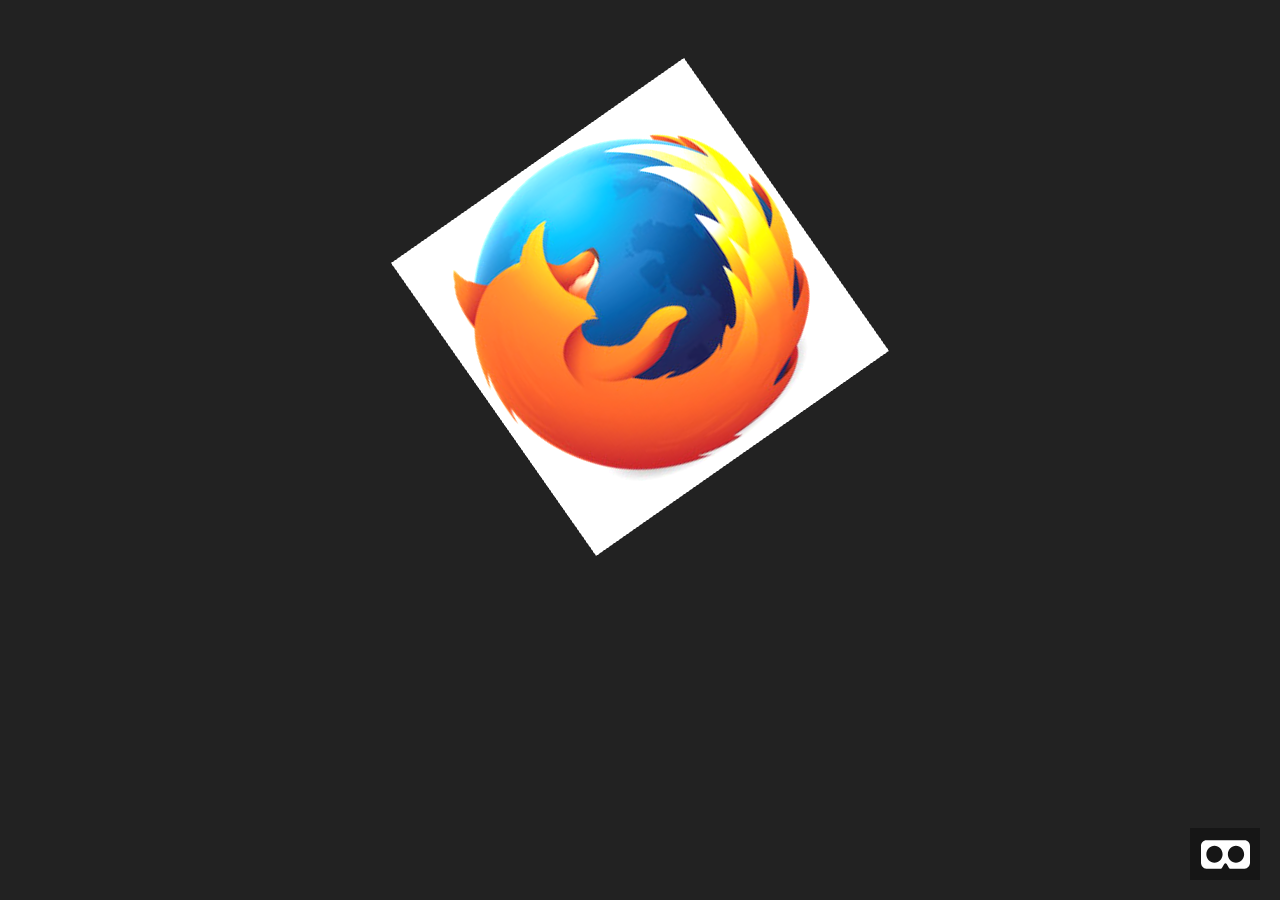
<file: exemplo1.html>
<!DOCTYPE html>
<html>
  <head>
    <meta charset="utf-8">
    <meta http-equiv="X-UA-Compatible" content="IE=edge">
    <meta name="viewport" content="width=device-width, initial-scale=1">
    <title>Exemplo 1</title>
    <script src="js/aframe.min.js"></script>
  </head>
  <body>
    <a-scene>
      <a-entity rotation="0 0 35" geometry="primitive: box" material="src: img/resources/firefox.jpg" position="0 2 -2"></a-entity>
      <a-sky color="#222"></a-sky>
    </a-scene>
  </body>
</html>
</file>
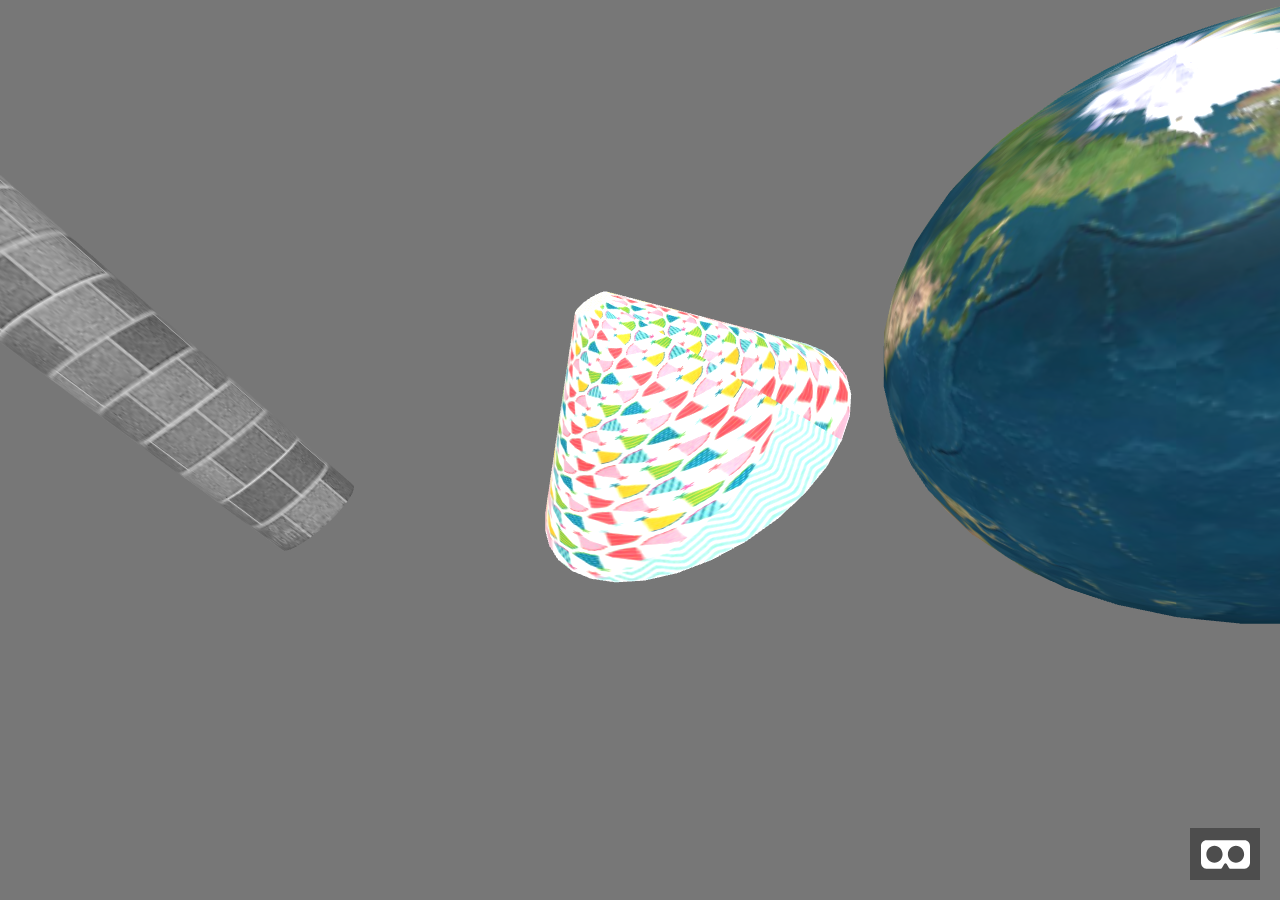
<file: exemplo2.html>
<!DOCTYPE html>
<html>
  <head>
    <meta charset="utf-8">
    <meta http-equiv="X-UA-Compatible" content="IE=edge">
    <meta name="viewport" content="width=device-width, initial-scale=1">
    <script src="js/aframe.min.js"></script>
  </head>
  <body>
  <a-scene>
    <a-entity rotation="0 45 45" geometry="primitive: cylinder; height: 2; radius: 0.2" position="-2 2 -2" material="src: img/resources/blocks.jpeg"></a-entity>
    <a-entity rotation="0 45 45" geometry="primitive: cone; radiusBottom: 1; radiusTop: 0.1" position="0 2 -3" material="src: img/resources/birthday.jpg"></a-entity>
    <a-entity rotation="0 45 45" geometry="primitive: sphere; radius: 1" position="2 2 -2" material="src: img/resources/earth.png"></a-entity>
    <a-sky color="#777"></a-sky>
  </a-scene>
  </body>
</html>
</file>
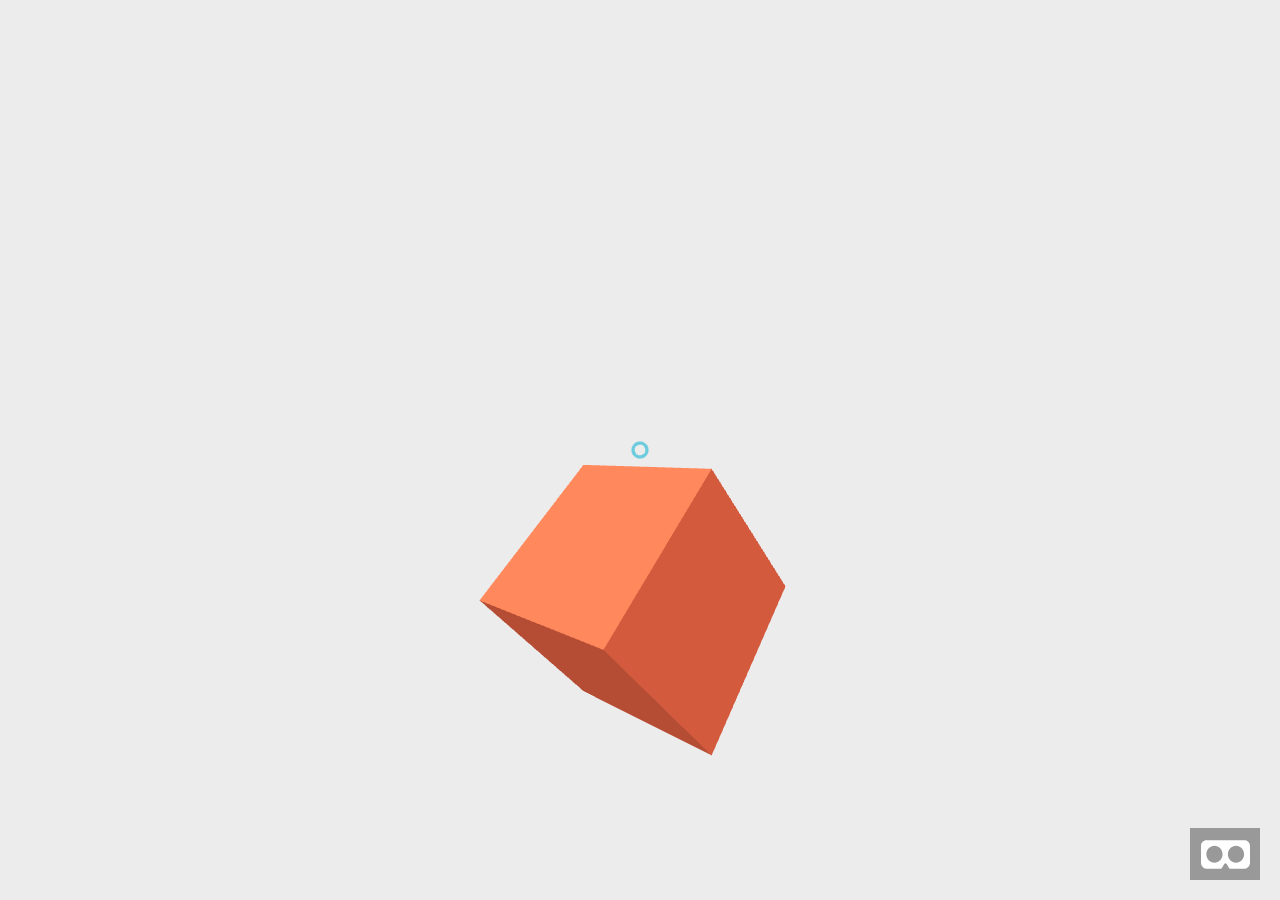
<file: exemplo3.html>
<!DOCTYPE html>
<html>
  <head>
    <meta charset="utf-8">
    <meta http-equiv="X-UA-Compatible" content="IE=edge">
    <title>Exemplo 3</title>
    <meta name="viewport" content="width=device-width, initial-scale=1">
    <script src="js/aframe.min.js"></script>
  </head>
  <body>
    <a-scene>
        <a-entity position="0 0 4">
          <a-camera id="camera">
            <a-cursor color="#4CC3D9"></a-cursor>
          </a-camera>
        </a-entity>

        <a-box color="#F16745" position="0 0 -2" rotation="0 45 45" scale="2 2 2">
          <a-animation attribute="scale" begin="mouseenter" dur="300" to="3 3 3"></a-animation>
          <a-animation attribute="scale" begin="mouseleave" dur="300" to="2 2 2"></a-animation>
        </a-box>

        <a-sky color="#ECECEC"></a-sky>
      </a-scene>
  </body>
</html>
</file>
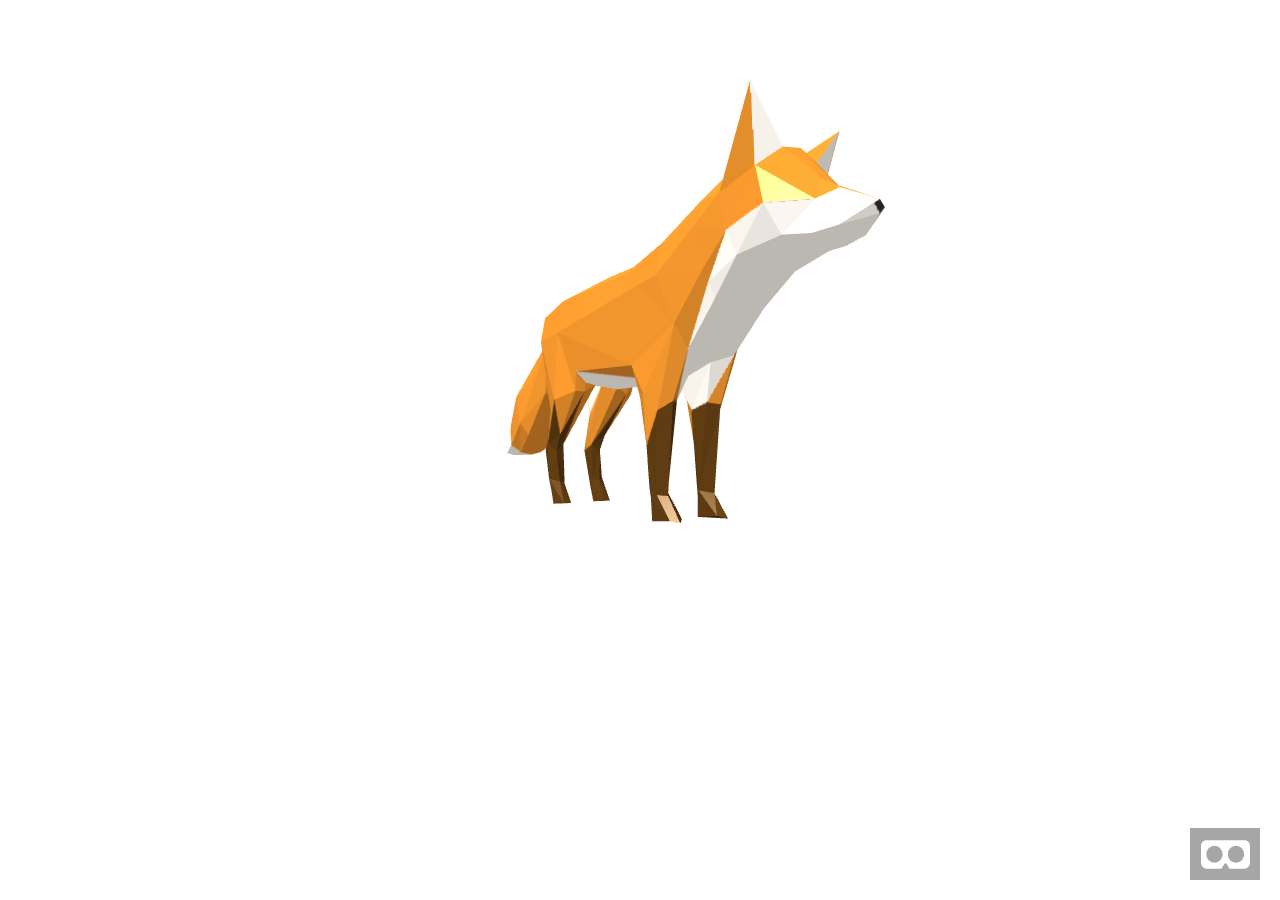
<file: exemplo4.html>
<!DOCTYPE html>
<html>
  <head>
    <meta charset="utf-8">
    <meta http-equiv="X-UA-Compatible" content="IE=edge">
    <meta name="viewport" content="width=device-width, initial-scale=1">
    <script src="js/aframe.min.js"></script>
  </head>
  <body>
    <a-scene>

      <a-assets>
        <a-asset-item id="fox-obj" src="obj/low-poly-fox-by-pixelmannen.obj"></a-asset-item>
        <a-asset-item id="fox-mtl" src="obj/low-poly-fox-by-pixelmannen.mtl"></a-asset-item>
      </a-assets>

      <a-entity obj-model="obj: #fox-obj; mtl: #fox-mtl" scale="0.1 0.1 0.1" position="0 0 -14" rotation="0 35 0"></a-entity>

    </a-scene>
  </body>
</html>
</file>
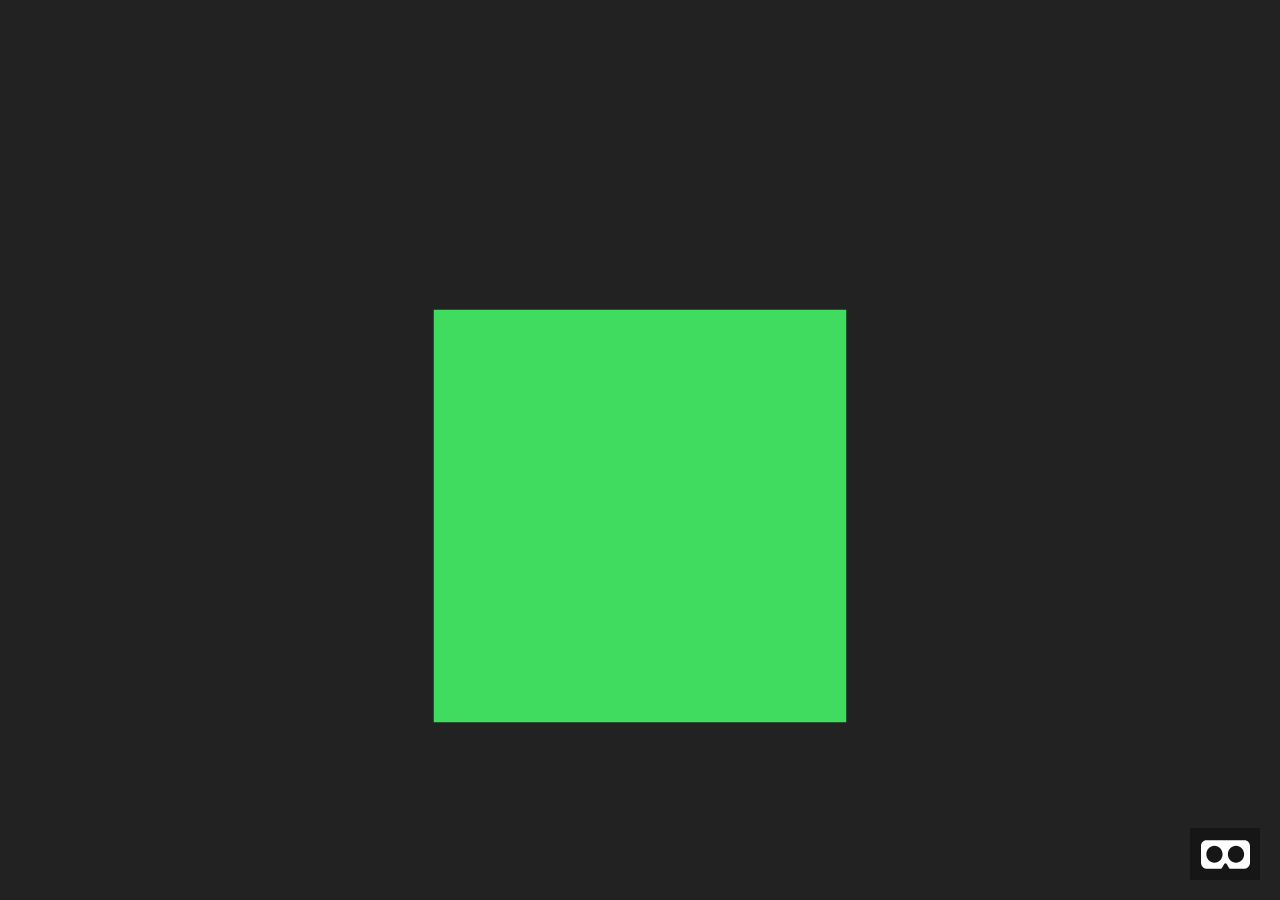
<file: exemplo5.html>
<!DOCTYPE html>
<html>
  <head>
    <meta charset="utf-8">
    <meta http-equiv="X-UA-Compatible" content="IE=edge">
    <meta name="viewport" content="width=device-width, initial-scale=1">
    <title>Exemplo 5</title>
    <script src="js/aframe.min.js"></script>
  </head>
  <body>
    <a-scene>
      <a-assets>
        <a-mixin id="box" geometry="primitive: box"></a-mixin>
        <a-mixin id="tall" geometry="height: 10"></a-mixin>
        <a-mixin id="wide" geometry="width: 10"></a-mixin>
      </a-assets>
      <a-entity mixin="wide tall box" geometry="depth: 2" position="0 0 -14"></a-entity>
      <a-sky color="#222"></a-sky>
    </a-scene>
  </body>
</html>
</file>
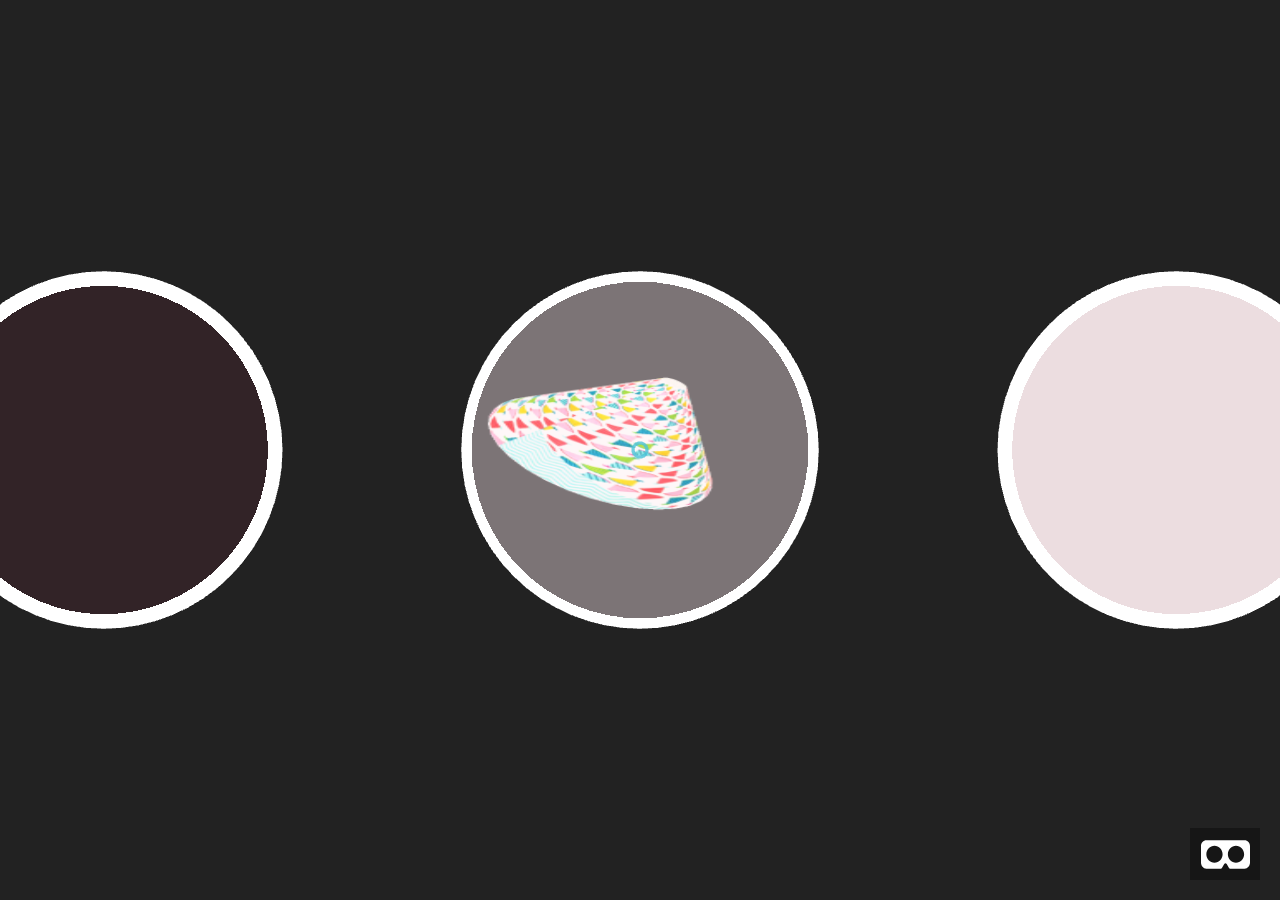
<file: exemplo6.html>
<!DOCTYPE html>
<html>
  <head>
    <meta charset="utf-8">
    <meta http-equiv="X-UA-Compatible" content="IE=edge">
    <meta name="viewport" content="width=device-width, initial-scale=1">
    <title>Exemplo 6</title>
    <script src="js/aframe.min.js"></script>
  </head>
  <body>
    <a-scene>
        <a-assets>
          <img id="exemplo1" src="img/exemplo1.png">
          <img id="exemplo2" src="img/exemplo2.png">
          <img id="exemplo3" src="img/exemplo3.png">
        </a-assets>

        <a-link href="exemplo1.html" image="#exemplo1" title="Exemplo 1" position="-3 0 -3"></a-link>
        <a-link href="exemplo2.html" image="#exemplo2" title="Exemplo 2" position="0 0 -3"></a-link>
        <a-link href="exemplo3.html" image="#exemplo3" title="Exemplo 3" position="3 0 -3"></a-link>
        <a-sky color="#222"></a-sky>

        <!-- Camera + cursor. -->
        <a-entity camera look-controls wasd-controls>
          <a-cursor color="#4CC3D9"></a-cursor>
        </a-entity>
    </a-scene>
  </body>
</html>
</file>
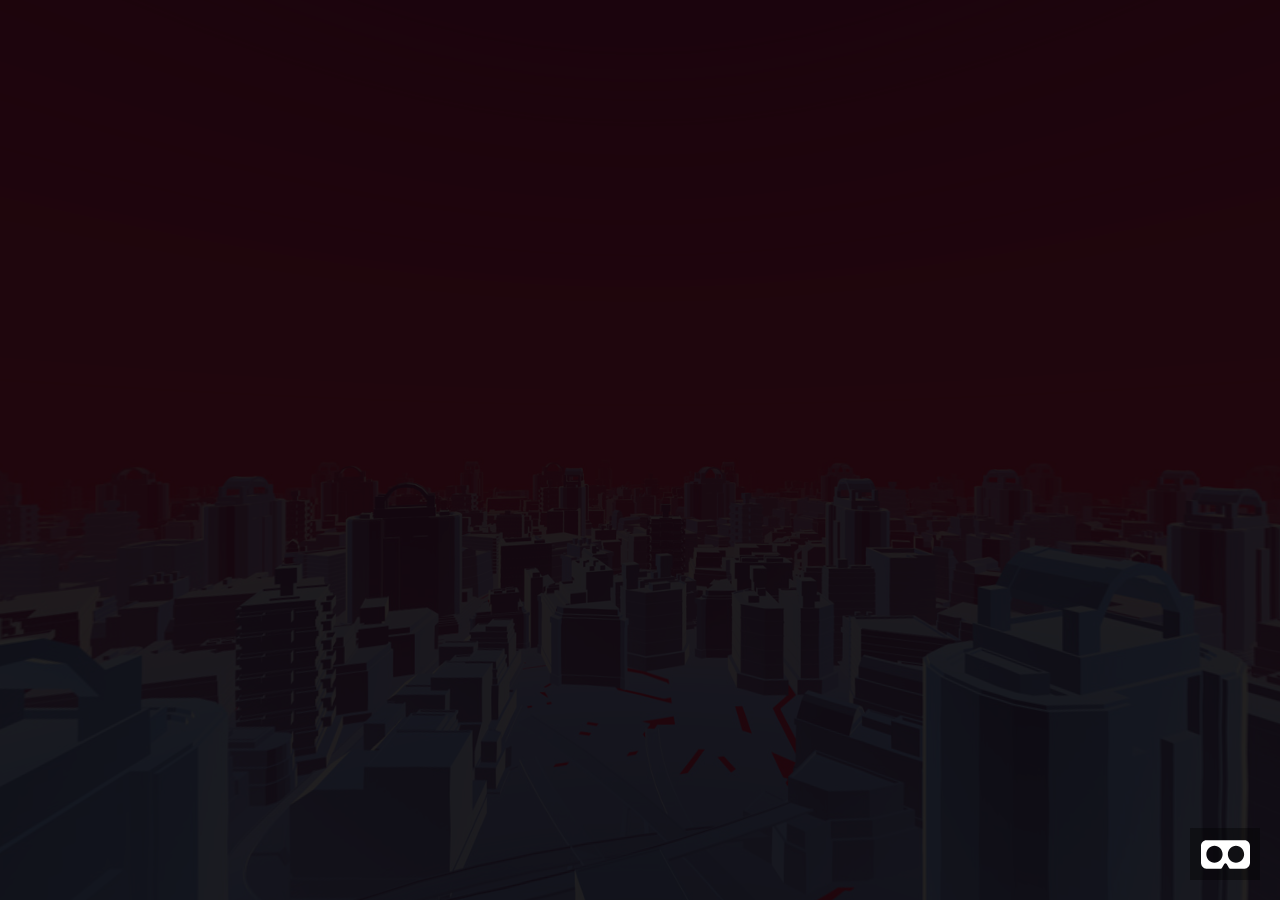
<file: exemplo7.html>
<!DOCTYPE html>
<html>
  <head>
    <meta charset="utf-8">
    <meta http-equiv="X-UA-Compatible" content="IE=edge">
    <meta name="viewport" content="width=device-width, initial-scale=1">
    <title>Exemplo 7</title>
    <script src="js/aframe.min.js"></script>
  </head>
  <body>
    <a-scene>
        <a-assets>
          <img id="city" src="img/city.jpg">
        </a-assets>

        <a-sky color="#222" src="#city"></a-sky>
    </a-scene>
  </body>
</html>
</file>
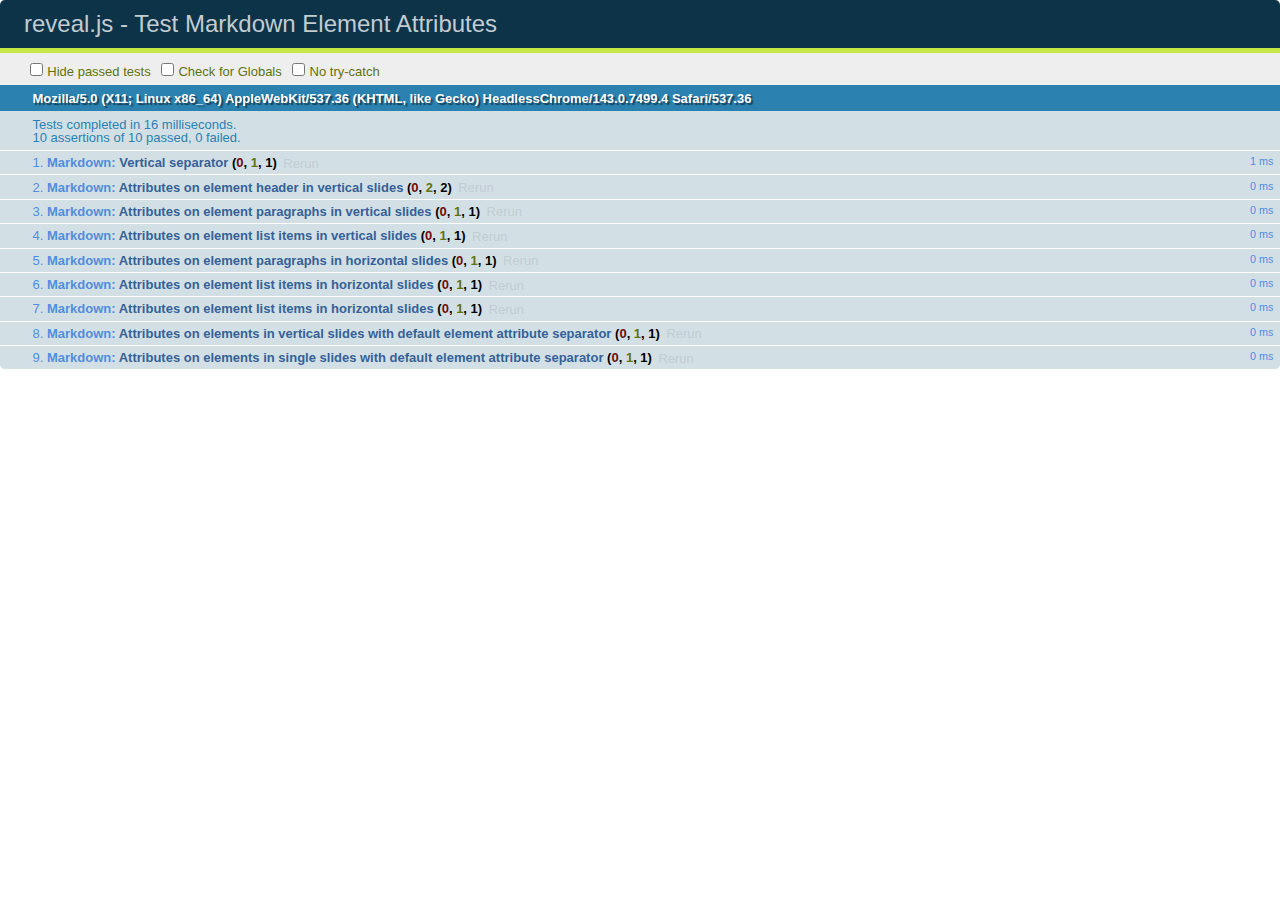
<file: test/test-markdown-element-attributes.html>
<!doctype html>
<html lang="en">

	<head>
		<meta charset="utf-8">

		<title>reveal.js - Test Markdown Element Attributes</title>

		<link rel="stylesheet" href="../css/reveal.css">
		<link rel="stylesheet" href="qunit-1.12.0.css">
	</head>

	<body style="overflow: auto;">

		<div id="qunit"></div>
		<div id="qunit-fixture"></div>

		<div class="reveal" style="display: none;">

			<div class="slides">

				<!-- <section data-markdown="example.md" data-separator="^\n\n\n" data-separator-vertical="^\n\n"></section> -->

				<!-- Slides are separated by newline + three dashes + newline, vertical slides identical but two dashes -->
				<section data-markdown data-separator="^\n---\n$" data-separator-vertical="^\n--\n$" data-element-attributes="{_\s*?([^}]+?)}">>
					<script type="text/template">
						## Slide 1.1
						<!-- {_class="fragment fade-out" data-fragment-index="1"} -->

						--

						## Slide 1.2
						<!-- {_class="fragment shrink"} -->

						Paragraph 1
						<!-- {_class="fragment grow"} -->

						Paragraph 2
						<!-- {_class="fragment grow"} -->

						- list item 1 <!-- {_class="fragment grow"} -->
						- list item 2 <!-- {_class="fragment grow"} -->
						- list item 3 <!-- {_class="fragment grow"} -->


						---

						## Slide 2


						Paragraph 1.2  
						multi-line <!-- {_class="fragment highlight-red"} -->

						Paragraph 2.2 <!-- {_class="fragment highlight-red"} -->

						Paragraph 2.3 <!-- {_class="fragment highlight-red"} -->

						Paragraph 2.4 <!-- {_class="fragment highlight-red"} -->

						- list item 1 <!-- {_class="fragment highlight-green"} -->
						- list item 2<!-- {_class="fragment highlight-green"} -->
						- list item 3<!-- {_class="fragment highlight-green"} -->
						- list item 4
						<!-- {_class="fragment highlight-green"} -->
						- list item 5<!-- {_class="fragment highlight-green"} -->

						Test

						![Example Picture](examples/assets/image2.png)
						<!-- {_class="reveal stretch"} -->

					</script>
				</section>



				<section 	data-markdown data-separator="^\n\n\n"
									data-separator-vertical="^\n\n"
									data-separator-notes="^Note:"
									data-charset="utf-8">
					<script type="text/template">
						# Test attributes in Markdown with default separator
						## Slide 1 Def <!-- .element: class="fragment highlight-red" data-fragment-index="1" -->


						## Slide 2 Def
						<!-- .element: class="fragment highlight-red" -->

					</script>
				</section>

				<section data-markdown>
				  <script type="text/template">
					## Hello world
					A paragraph
					<!-- .element: class="fragment highlight-blue" -->
				  </script>
				</section>

				<section data-markdown>
				  <script type="text/template">
					## Hello world

					Multiple  
					Line
					<!-- .element: class="fragment highlight-blue" -->
				  </script>
				</section>

				<section data-markdown>
				  <script type="text/template">
					## Hello world

					Test<!-- .element: class="fragment highlight-blue" -->

					More Test
				  </script>
				</section>


			</div>

		</div>

		<script src="../lib/js/head.min.js"></script>
		<script src="../js/reveal.js"></script>
		<script src="../plugin/markdown/marked.js"></script>
		<script src="../plugin/markdown/markdown.js"></script>
		<script src="qunit-1.12.0.js"></script>

		<script src="test-markdown-element-attributes.js"></script>

	</body>
</html>
</file>
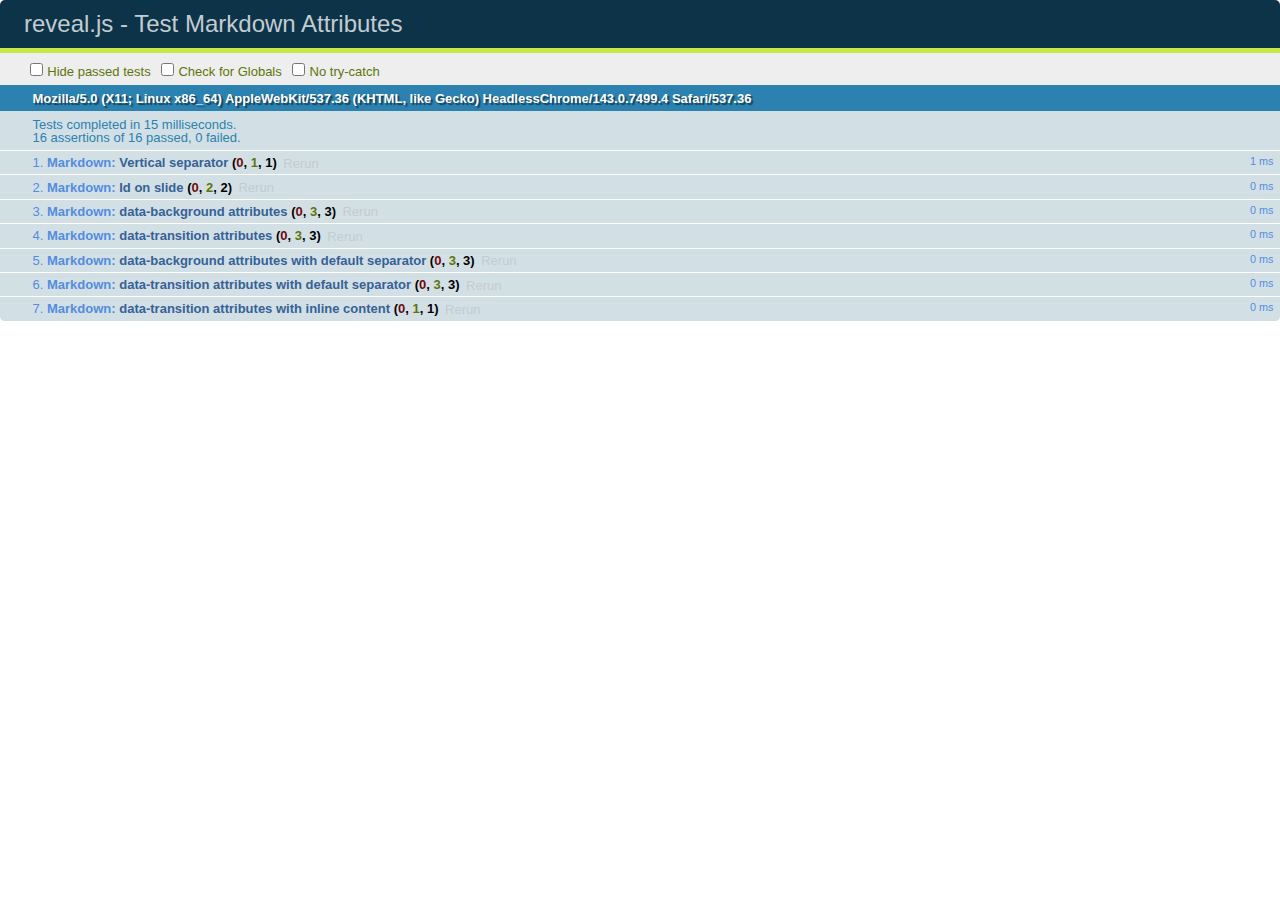
<file: test/test-markdown-slide-attributes.html>
<!doctype html>
<html lang="en">

	<head>
		<meta charset="utf-8">

		<title>reveal.js - Test Markdown Attributes</title>

		<link rel="stylesheet" href="../css/reveal.css">
		<link rel="stylesheet" href="qunit-1.12.0.css">
	</head>

	<body style="overflow: auto;">

		<div id="qunit"></div>
		<div id="qunit-fixture"></div>

		<div class="reveal" style="display: none;">

			<div class="slides">

				<!-- <section data-markdown="example.md" data-separator="^\n\n\n" data-separator-vertical="^\n\n"></section> -->

				<!-- Slides are separated by three lines, vertical slides by two lines, attributes are one any line starting with (spaces and) two dashes -->
				<section 	data-markdown data-separator="^\n\n\n"
									data-separator-vertical="^\n\n"
									data-separator-notes="^Note:"
									data-attributes="--\s(.*?)$"
									data-charset="utf-8">
					<script type="text/template">
						# Test attributes in Markdown
						## Slide 1



						## Slide 2
						<!-- -- id="slide2" data-transition="zoom" data-background="#A0C66B" -->


						## Slide 2.1
						<!-- -- data-background="#ff0000" data-transition="fade" -->


						## Slide 2.2
						[Link to Slide2](#/slide2)



						## Slide 3
						<!-- -- data-transition="zoom" data-background="#C6916B" -->



						## Slide 4
					</script>
				</section>

				<section 	data-markdown data-separator="^\n\n\n"
									data-separator-vertical="^\n\n"
									data-separator-notes="^Note:"
									data-charset="utf-8">
					<script type="text/template">
						# Test attributes in Markdown with default separator
						## Slide 1 Def



						## Slide 2 Def
						<!-- .slide: id="slide2def" data-transition="concave" data-background="#A7C66B" -->


						## Slide 2.1 Def
						<!-- .slide: data-background="#f70000" data-transition="page" -->


						## Slide 2.2 Def
						[Link to Slide2](#/slide2def)



						## Slide 3 Def
						<!-- .slide: data-transition="concave" data-background="#C7916B" -->



						## Slide 4
					</script>
				</section>

				<section data-markdown>
					<script type="text/template">
						<!-- .slide: data-background="#ff0000" -->
						## Hello world
					</script>
				</section>

				<section data-markdown>
					<script type="text/template">
						## Hello world
						<!-- .slide: data-background="#ff0000" -->
					</script>
				</section>

				<section data-markdown>
					<script type="text/template">
						## Hello world

						Test
						<!-- .slide: data-background="#ff0000" -->

						More Test
					</script>
				</section>

			</div>

		</div>

		<script src="../lib/js/head.min.js"></script>
		<script src="../js/reveal.js"></script>
		<script src="../plugin/markdown/marked.js"></script>
		<script src="../plugin/markdown/markdown.js"></script>
		<script src="qunit-1.12.0.js"></script>

		<script src="test-markdown-slide-attributes.js"></script>

	</body>
</html>
</file>
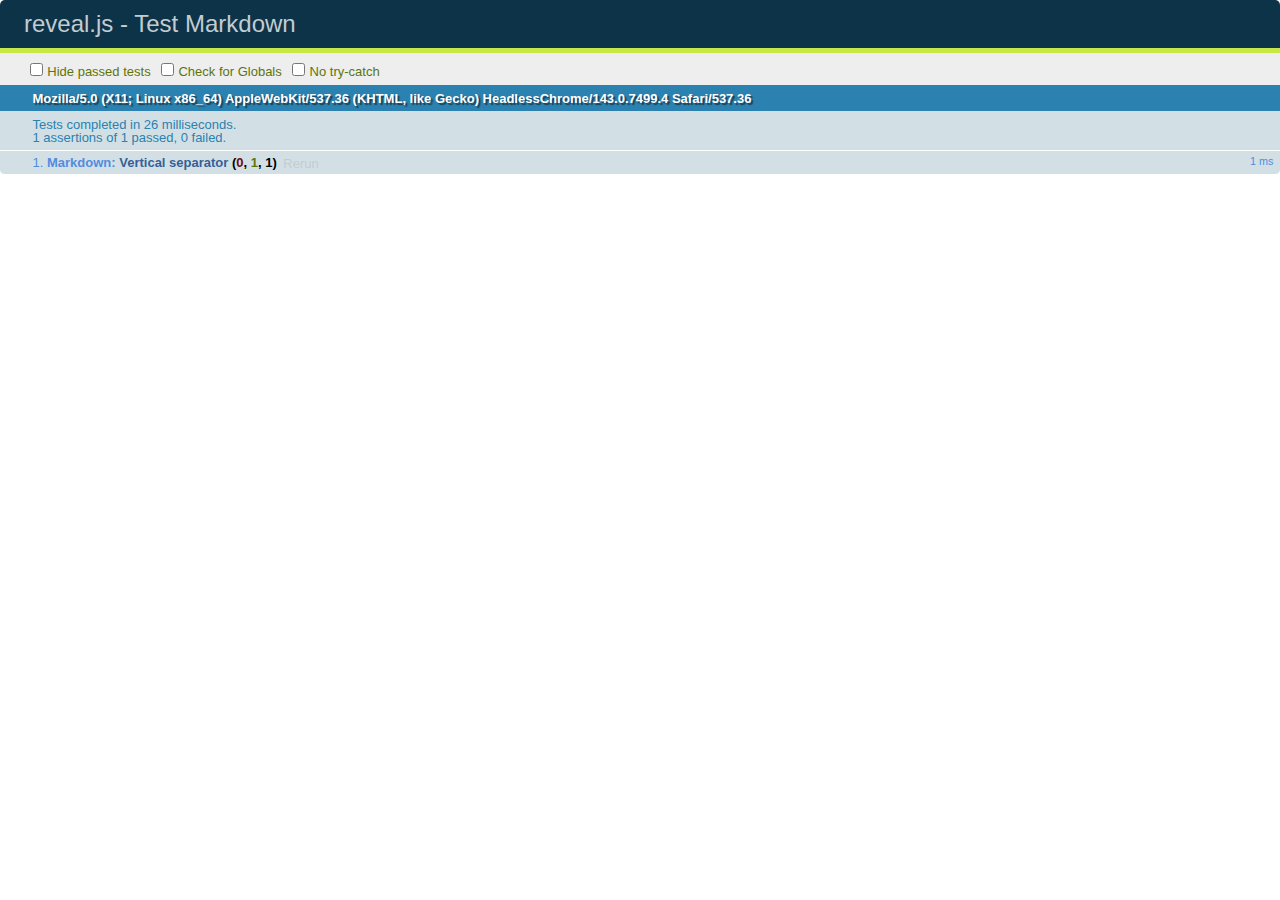
<file: test/test-markdown.html>
<!doctype html>
<html lang="en">

	<head>
		<meta charset="utf-8">

		<title>reveal.js - Test Markdown</title>

		<link rel="stylesheet" href="../css/reveal.css">
		<link rel="stylesheet" href="qunit-1.12.0.css">
	</head>

	<body style="overflow: auto;">

		<div id="qunit"></div>
  		<div id="qunit-fixture"></div>

		<div class="reveal" style="display: none;">

			<div class="slides">

				<!-- <section data-markdown="example.md" data-separator="^\n\n\n" data-separator-vertical="^\n\n"></section> -->

				<!-- Slides are separated by newline + three dashes + newline, vertical slides identical but two dashes -->
				<section data-markdown data-separator="^\n---\n$" data-separator-vertical="^\n--\n$">
					<script type="text/template">
						## Slide 1.1

						--

						## Slide 1.2

						---

						## Slide 2
					</script>
				</section>

			</div>

		</div>

		<script src="../lib/js/head.min.js"></script>
		<script src="../js/reveal.js"></script>
		<script src="../plugin/markdown/marked.js"></script>
		<script src="../plugin/markdown/markdown.js"></script>
		<script src="qunit-1.12.0.js"></script>

		<script src="test-markdown.js"></script>

	</body>
</html>
</file>
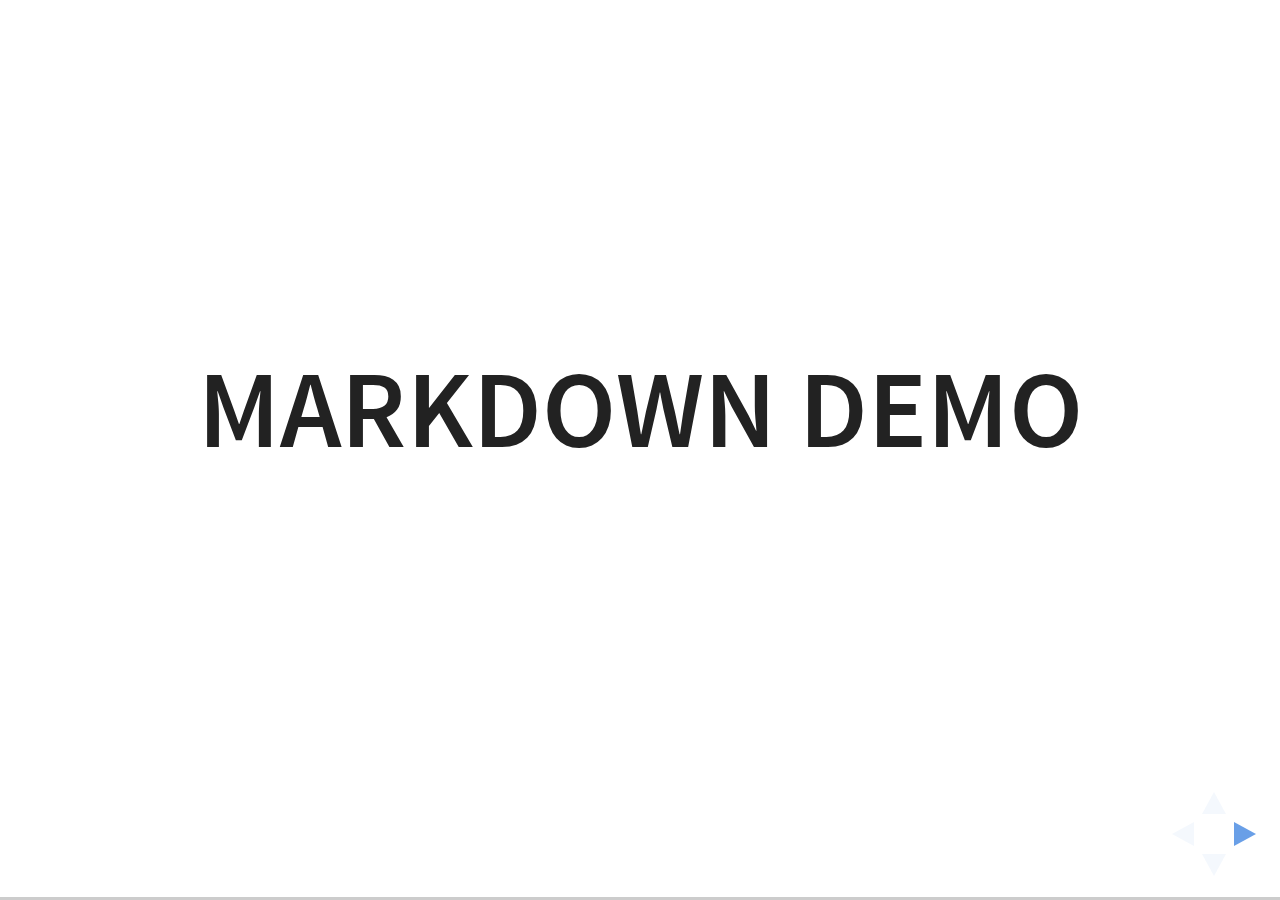
<file: plugin/markdown/example.html>
<!doctype html>
<html lang="en">

	<head>
		<meta charset="utf-8">

		<title>reveal.js - Markdown Demo</title>

		<link rel="stylesheet" href="../../css/reveal.css">
		<link rel="stylesheet" href="../../css/theme/white.css" id="theme">

        <link rel="stylesheet" href="../../lib/css/zenburn.css">
	</head>

	<body>

		<div class="reveal">

			<div class="slides">

                <!-- Use external markdown resource, separate slides by three newlines; vertical slides by two newlines -->
                <section data-markdown="example.md" data-separator="^\n\n\n" data-separator-vertical="^\n\n"></section>

                <!-- Slides are separated by three dashes (quick 'n dirty regular expression) -->
                <section data-markdown data-separator="---">
                    <script type="text/template">
                        ## Demo 1
                        Slide 1
                        ---
                        ## Demo 1
                        Slide 2
                        ---
                        ## Demo 1
                        Slide 3
                    </script>
                </section>

                <!-- Slides are separated by newline + three dashes + newline, vertical slides identical but two dashes -->
                <section data-markdown data-separator="^\n---\n$" data-separator-vertical="^\n--\n$">
                    <script type="text/template">
                        ## Demo 2
                        Slide 1.1

                        --

                        ## Demo 2
                        Slide 1.2

                        ---

                        ## Demo 2
                        Slide 2
                    </script>
                </section>

                <!-- No "extra" slides, since there are no separators defined (so they'll become horizontal rulers) -->
                <section data-markdown>
                    <script type="text/template">
                        A

                        ---

                        B

                        ---

                        C
                    </script>
                </section>

                <!-- Slide attributes -->
                <section data-markdown>
                    <script type="text/template">
                        <!-- .slide: data-background="#000000" -->
                        ## Slide attributes
                    </script>
                </section>

                <!-- Element attributes -->
                <section data-markdown>
                    <script type="text/template">
                        ## Element attributes
                        - Item 1 <!-- .element: class="fragment" data-fragment-index="2" -->
                        - Item 2 <!-- .element: class="fragment" data-fragment-index="1" -->
                    </script>
                </section>

                <!-- Code -->
                <section data-markdown>
                    <script type="text/template">
                        ```php
                        public function foo()
                        {
                            $foo = array(
                                'bar' => 'bar'
                            )
                        }
                        ```
                    </script>
                </section>

            </div>
		</div>

		<script src="../../lib/js/head.min.js"></script>
		<script src="../../js/reveal.js"></script>

		<script>

			Reveal.initialize({
				controls: true,
				progress: true,
				history: true,
				center: true,

				// Optional libraries used to extend on reveal.js
				dependencies: [
					{ src: '../../lib/js/classList.js', condition: function() { return !document.body.classList; } },
					{ src: 'marked.js', condition: function() { return !!document.querySelector( '[data-markdown]' ); } },
                    { src: 'markdown.js', condition: function() { return !!document.querySelector( '[data-markdown]' ); } },
                    { src: '../highlight/highlight.js', async: true, callback: function() { hljs.initHighlightingOnLoad(); } },
					{ src: '../notes/notes.js' }
				]
			});

		</script>

	</body>
</html>
</file>
<file: css/theme/white.css>
/**
 * White theme for reveal.js. This is the opposite of the 'black' theme.
 *
 * By Hakim El Hattab, http://hakim.se
 */
@import url(../../lib/font/source-sans-pro/source-sans-pro.css);
section.has-dark-background, section.has-dark-background h1, section.has-dark-background h2, section.has-dark-background h3, section.has-dark-background h4, section.has-dark-background h5, section.has-dark-background h6 {
  color: #fff; }

/*********************************************
 * GLOBAL STYLES
 *********************************************/
body {
  background: #fff;
  background-color: #fff; }

.reveal {
  font-family: "Source Sans Pro", Helvetica, sans-serif;
  font-size: 38px;
  font-weight: normal;
  color: #222; }

::selection {
  color: #fff;
  background: #98bdef;
  text-shadow: none; }

.reveal .slides > section,
.reveal .slides > section > section {
  line-height: 1.3;
  font-weight: inherit; }

/*********************************************
 * HEADERS
 *********************************************/
.reveal h1,
.reveal h2,
.reveal h3,
.reveal h4,
.reveal h5,
.reveal h6 {
  margin: 0 0 20px 0;
  color: #222;
  font-family: "Source Sans Pro", Helvetica, sans-serif;
  font-weight: 600;
  line-height: 1.2;
  letter-spacing: normal;
  text-transform: uppercase;
  text-shadow: none;
  word-wrap: break-word; }

.reveal h1 {
  font-size: 2.5em; }

.reveal h2 {
  font-size: 1.6em; }

.reveal h3 {
  font-size: 1.3em; }

.reveal h4 {
  font-size: 1em; }

.reveal h1 {
  text-shadow: none; }

/*********************************************
 * OTHER
 *********************************************/
.reveal p {
  margin: 20px 0;
  line-height: 1.3; }

/* Ensure certain elements are never larger than the slide itself */
.reveal img,
.reveal video,
.reveal iframe {
  max-width: 95%;
  max-height: 95%; }

.reveal strong,
.reveal b {
  font-weight: bold; }

.reveal em {
  font-style: italic; }

.reveal ol,
.reveal dl,
.reveal ul {
  display: inline-block;
  text-align: left;
  margin: 0 0 0 1em; }

.reveal ol {
  list-style-type: decimal; }

.reveal ul {
  list-style-type: disc; }

.reveal ul ul {
  list-style-type: square; }

.reveal ul ul ul {
  list-style-type: circle; }

.reveal ul ul,
.reveal ul ol,
.reveal ol ol,
.reveal ol ul {
  display: block;
  margin-left: 40px; }

.reveal dt {
  font-weight: bold; }

.reveal dd {
  margin-left: 40px; }

.reveal q,
.reveal blockquote {
  quotes: none; }

.reveal blockquote {
  display: block;
  position: relative;
  width: 70%;
  margin: 20px auto;
  padding: 5px;
  font-style: italic;
  background: rgba(255, 255, 255, 0.05);
  box-shadow: 0px 0px 2px rgba(0, 0, 0, 0.2); }

.reveal blockquote p:first-child,
.reveal blockquote p:last-child {
  display: inline-block; }

.reveal q {
  font-style: italic; }

.reveal pre {
  display: block;
  position: relative;
  width: 90%;
  margin: 20px auto;
  text-align: left;
  font-size: 0.55em;
  font-family: monospace;
  line-height: 1.2em;
  word-wrap: break-word;
  box-shadow: 0px 0px 6px rgba(0, 0, 0, 0.3); }

.reveal code {
  font-family: monospace; }

.reveal pre code {
  display: block;
  padding: 5px;
  overflow: auto;
  max-height: 400px;
  word-wrap: normal; }

.reveal table {
  margin: auto;
  border-collapse: collapse;
  border-spacing: 0; }

.reveal table th {
  font-weight: bold; }

.reveal table th,
.reveal table td {
  text-align: left;
  padding: 0.2em 0.5em 0.2em 0.5em;
  border-bottom: 1px solid; }

.reveal table th[align="center"],
.reveal table td[align="center"] {
  text-align: center; }

.reveal table th[align="right"],
.reveal table td[align="right"] {
  text-align: right; }

.reveal table tbody tr:last-child th,
.reveal table tbody tr:last-child td {
  border-bottom: none; }

.reveal sup {
  vertical-align: super; }

.reveal sub {
  vertical-align: sub; }

.reveal small {
  display: inline-block;
  font-size: 0.6em;
  line-height: 1.2em;
  vertical-align: top; }

.reveal small * {
  vertical-align: top; }

/*********************************************
 * LINKS
 *********************************************/
.reveal a {
  color: #2a76dd;
  text-decoration: none;
  -webkit-transition: color .15s ease;
  -moz-transition: color .15s ease;
  transition: color .15s ease; }

.reveal a:hover {
  color: #6ca0e8;
  text-shadow: none;
  border: none; }

.reveal .roll span:after {
  color: #fff;
  background: #1a53a1; }

/*********************************************
 * IMAGES
 *********************************************/
.reveal section img {
  margin: 15px 0px;
  background: rgba(255, 255, 255, 0.12);
  border: 4px solid #222;
  box-shadow: 0 0 10px rgba(0, 0, 0, 0.15); }

.reveal section img.plain {
  border: 0;
  box-shadow: none; }

.reveal a img {
  -webkit-transition: all .15s linear;
  -moz-transition: all .15s linear;
  transition: all .15s linear; }

.reveal a:hover img {
  background: rgba(255, 255, 255, 0.2);
  border-color: #2a76dd;
  box-shadow: 0 0 20px rgba(0, 0, 0, 0.55); }

/*********************************************
 * NAVIGATION CONTROLS
 *********************************************/
.reveal .controls .navigate-left,
.reveal .controls .navigate-left.enabled {
  border-right-color: #2a76dd; }

.reveal .controls .navigate-right,
.reveal .controls .navigate-right.enabled {
  border-left-color: #2a76dd; }

.reveal .controls .navigate-up,
.reveal .controls .navigate-up.enabled {
  border-bottom-color: #2a76dd; }

.reveal .controls .navigate-down,
.reveal .controls .navigate-down.enabled {
  border-top-color: #2a76dd; }

.reveal .controls .navigate-left.enabled:hover {
  border-right-color: #6ca0e8; }

.reveal .controls .navigate-right.enabled:hover {
  border-left-color: #6ca0e8; }

.reveal .controls .navigate-up.enabled:hover {
  border-bottom-color: #6ca0e8; }

.reveal .controls .navigate-down.enabled:hover {
  border-top-color: #6ca0e8; }

/*********************************************
 * PROGRESS BAR
 *********************************************/
.reveal .progress {
  background: rgba(0, 0, 0, 0.2); }

.reveal .progress span {
  background: #2a76dd;
  -webkit-transition: width 800ms cubic-bezier(0.26, 0.86, 0.44, 0.985);
  -moz-transition: width 800ms cubic-bezier(0.26, 0.86, 0.44, 0.985);
  transition: width 800ms cubic-bezier(0.26, 0.86, 0.44, 0.985); }
</file>
<file: lib/css/zenburn.css>
/*

Zenburn style from voldmar.ru (c) Vladimir Epifanov <voldmar@voldmar.ru>
based on dark.css by Ivan Sagalaev

*/

.hljs {
  display: block;
  overflow-x: auto;
  padding: 0.5em;
  background: #3f3f3f;
  color: #dcdcdc;
}

.hljs-keyword,
.hljs-selector-tag,
.hljs-tag {
  color: #e3ceab;
}

.hljs-template-tag {
  color: #dcdcdc;
}

.hljs-number {
  color: #8cd0d3;
}

.hljs-variable,
.hljs-template-variable,
.hljs-attribute {
  color: #efdcbc;
}

.hljs-literal {
  color: #efefaf;
}

.hljs-subst {
  color: #8f8f8f;
}

.hljs-title,
.hljs-name,
.hljs-selector-id,
.hljs-selector-class,
.hljs-section,
.hljs-type {
  color: #efef8f;
}

.hljs-symbol,
.hljs-bullet,
.hljs-link {
  color: #dca3a3;
}

.hljs-deletion,
.hljs-string,
.hljs-built_in,
.hljs-builtin-name {
  color: #cc9393;
}

.hljs-addition,
.hljs-comment,
.hljs-quote,
.hljs-meta {
  color: #7f9f7f;
}


.hljs-emphasis {
  font-style: italic;
}

.hljs-strong {
  font-weight: bold;
}
</file>
<file: test/qunit-1.12.0.css>
/**
 * QUnit v1.12.0 - A JavaScript Unit Testing Framework
 *
 * http://qunitjs.com
 *
 * Copyright 2012 jQuery Foundation and other contributors
 * Released under the MIT license.
 * http://jquery.org/license
 */

/** Font Family and Sizes */

#qunit-tests, #qunit-header, #qunit-banner, #qunit-testrunner-toolbar, #qunit-userAgent, #qunit-testresult {
	font-family: "Helvetica Neue Light", "HelveticaNeue-Light", "Helvetica Neue", Calibri, Helvetica, Arial, sans-serif;
}

#qunit-testrunner-toolbar, #qunit-userAgent, #qunit-testresult, #qunit-tests li { font-size: small; }
#qunit-tests { font-size: smaller; }


/** Resets */

#qunit-tests, #qunit-header, #qunit-banner, #qunit-userAgent, #qunit-testresult, #qunit-modulefilter {
	margin: 0;
	padding: 0;
}


/** Header */

#qunit-header {
	padding: 0.5em 0 0.5em 1em;

	color: #8699a4;
	background-color: #0d3349;

	font-size: 1.5em;
	line-height: 1em;
	font-weight: normal;

	border-radius: 5px 5px 0 0;
	-moz-border-radius: 5px 5px 0 0;
	-webkit-border-top-right-radius: 5px;
	-webkit-border-top-left-radius: 5px;
}

#qunit-header a {
	text-decoration: none;
	color: #c2ccd1;
}

#qunit-header a:hover,
#qunit-header a:focus {
	color: #fff;
}

#qunit-testrunner-toolbar label {
	display: inline-block;
	padding: 0 .5em 0 .1em;
}

#qunit-banner {
	height: 5px;
}

#qunit-testrunner-toolbar {
	padding: 0.5em 0 0.5em 2em;
	color: #5E740B;
	background-color: #eee;
	overflow: hidden;
}

#qunit-userAgent {
	padding: 0.5em 0 0.5em 2.5em;
	background-color: #2b81af;
	color: #fff;
	text-shadow: rgba(0, 0, 0, 0.5) 2px 2px 1px;
}

#qunit-modulefilter-container {
	float: right;
}

/** Tests: Pass/Fail */

#qunit-tests {
	list-style-position: inside;
}

#qunit-tests li {
	padding: 0.4em 0.5em 0.4em 2.5em;
	border-bottom: 1px solid #fff;
	list-style-position: inside;
}

#qunit-tests.hidepass li.pass, #qunit-tests.hidepass li.running  {
	display: none;
}

#qunit-tests li strong {
	cursor: pointer;
}

#qunit-tests li a {
	padding: 0.5em;
	color: #c2ccd1;
	text-decoration: none;
}
#qunit-tests li a:hover,
#qunit-tests li a:focus {
	color: #000;
}

#qunit-tests li .runtime {
	float: right;
	font-size: smaller;
}

.qunit-assert-list {
	margin-top: 0.5em;
	padding: 0.5em;

	background-color: #fff;

	border-radius: 5px;
	-moz-border-radius: 5px;
	-webkit-border-radius: 5px;
}

.qunit-collapsed {
	display: none;
}

#qunit-tests table {
	border-collapse: collapse;
	margin-top: .2em;
}

#qunit-tests th {
	text-align: right;
	vertical-align: top;
	padding: 0 .5em 0 0;
}

#qunit-tests td {
	vertical-align: top;
}

#qunit-tests pre {
	margin: 0;
	white-space: pre-wrap;
	word-wrap: break-word;
}

#qunit-tests del {
	background-color: #e0f2be;
	color: #374e0c;
	text-decoration: none;
}

#qunit-tests ins {
	background-color: #ffcaca;
	color: #500;
	text-decoration: none;
}

/*** Test Counts */

#qunit-tests b.counts                       { color: black; }
#qunit-tests b.passed                       { color: #5E740B; }
#qunit-tests b.failed                       { color: #710909; }

#qunit-tests li li {
	padding: 5px;
	background-color: #fff;
	border-bottom: none;
	list-style-position: inside;
}

/*** Passing Styles */

#qunit-tests li li.pass {
	color: #3c510c;
	background-color: #fff;
	border-left: 10px solid #C6E746;
}

#qunit-tests .pass                          { color: #528CE0; background-color: #D2E0E6; }
#qunit-tests .pass .test-name               { color: #366097; }

#qunit-tests .pass .test-actual,
#qunit-tests .pass .test-expected           { color: #999999; }

#qunit-banner.qunit-pass                    { background-color: #C6E746; }

/*** Failing Styles */

#qunit-tests li li.fail {
	color: #710909;
	background-color: #fff;
	border-left: 10px solid #EE5757;
	white-space: pre;
}

#qunit-tests > li:last-child {
	border-radius: 0 0 5px 5px;
	-moz-border-radius: 0 0 5px 5px;
	-webkit-border-bottom-right-radius: 5px;
	-webkit-border-bottom-left-radius: 5px;
}

#qunit-tests .fail                          { color: #000000; background-color: #EE5757; }
#qunit-tests .fail .test-name,
#qunit-tests .fail .module-name             { color: #000000; }

#qunit-tests .fail .test-actual             { color: #EE5757; }
#qunit-tests .fail .test-expected           { color: green;   }

#qunit-banner.qunit-fail                    { background-color: #EE5757; }


/** Result */

#qunit-testresult {
	padding: 0.5em 0.5em 0.5em 2.5em;

	color: #2b81af;
	background-color: #D2E0E6;

	border-bottom: 1px solid white;
}
#qunit-testresult .module-name {
	font-weight: bold;
}

/** Fixture */

#qunit-fixture {
	position: absolute;
	top: -10000px;
	left: -10000px;
	width: 1000px;
	height: 1000px;
}
</file>
